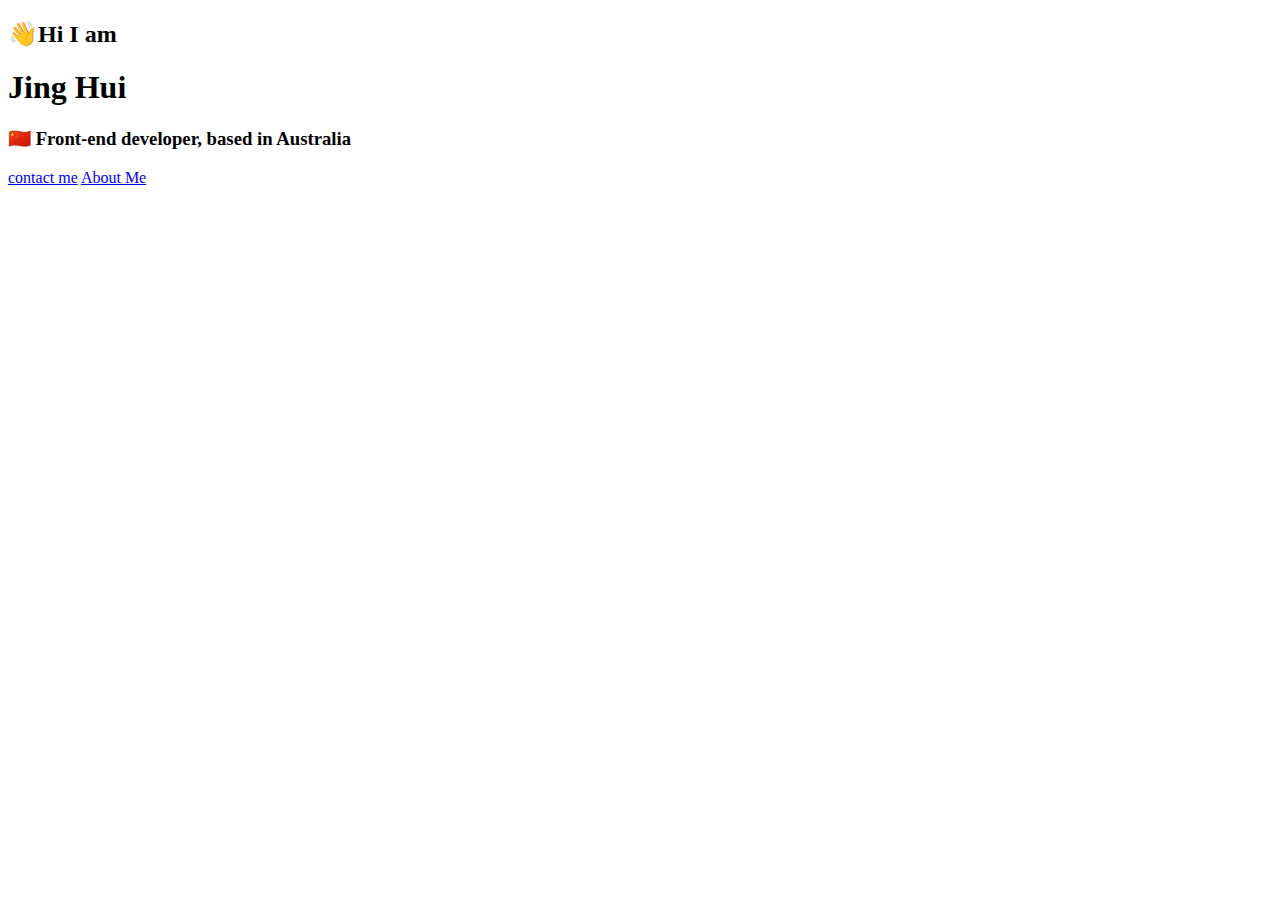
<file: index.html>
<!DOCTYPE html>
<html lang="en">
  <head>
    <meta charset="UTF-8" />
    <meta name="viewport" content="width=device-width, initial-scale=1.0" />
    <meta http-equiv="X-UA-Compatible" content="ie=edge" />
    <title>Jing Website</title>
    <link rel="stylessheet" href="style.css"  />

  </head>
  <body>
    <h2>👋Hi I am </h2>
    <h1> Jing Hui</h1>
    <h3>🇨🇳 Front-end developer, based in Australia</h3>
    <div class="navigation-links">
      <a href="about.html#contact" class="contact-link">contact me</a>
      <a href="about.html" class="about-link"> About Me </a>
   </div>
  </body>
</html>
</file>
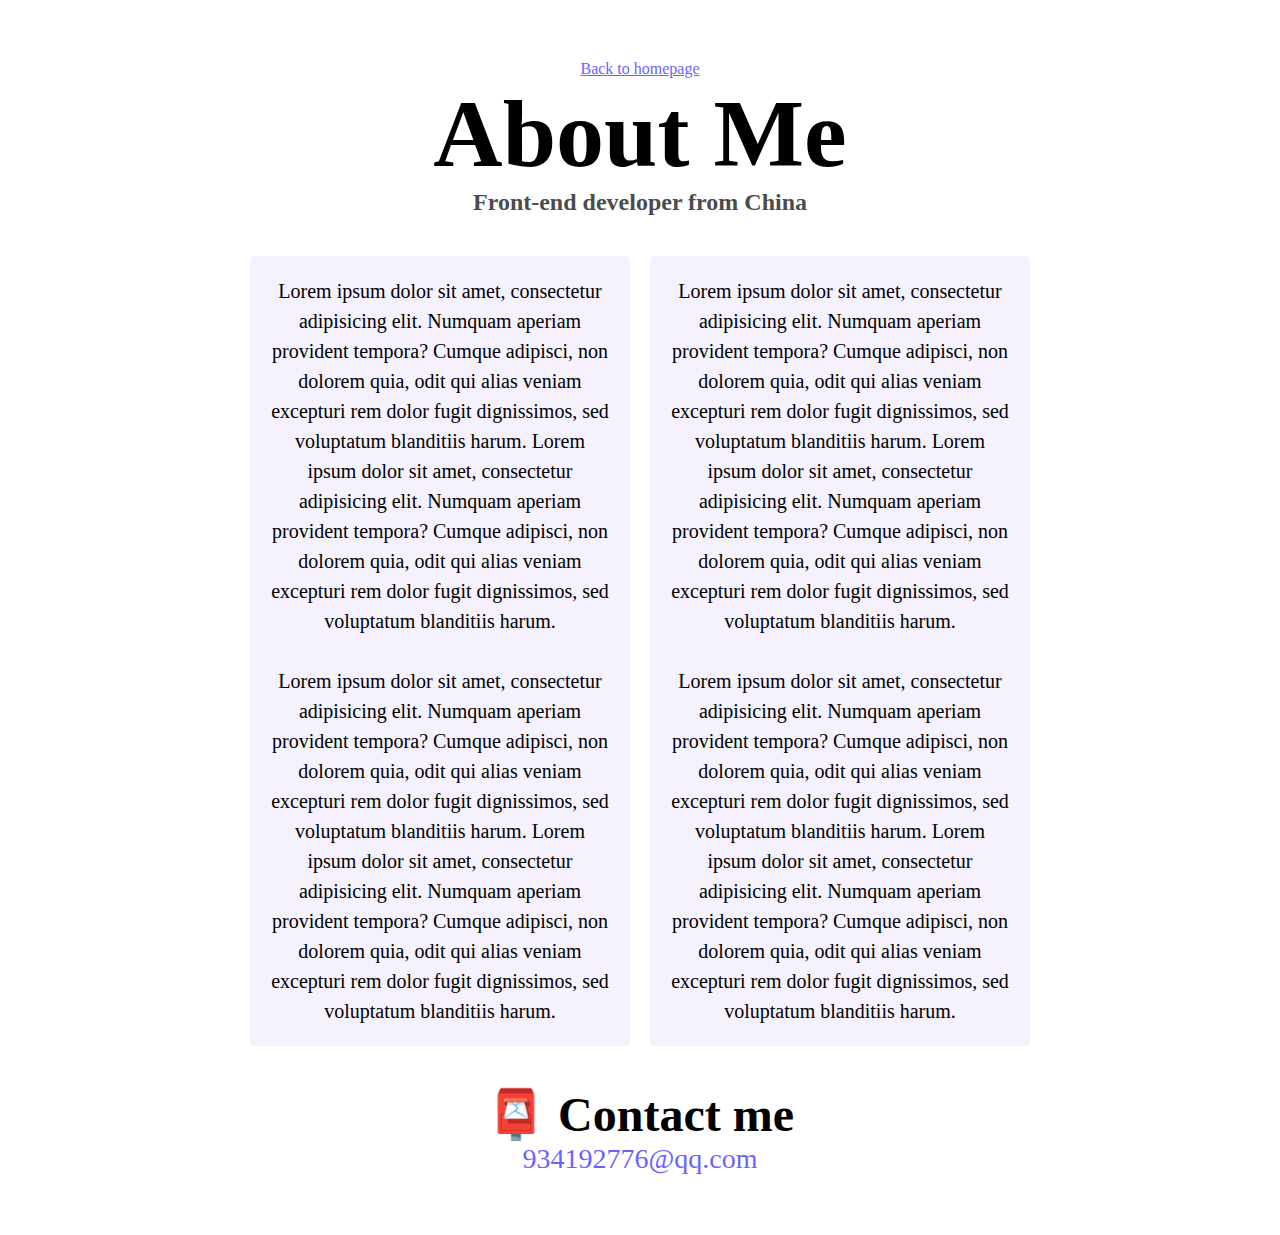
<file: about.html>
<!DOCTYPE html>
<html lang="en">
<head>
    <meta charset="UTF-8">
    <meta name="viewport" content="width=device-width, initial-scale=1.0">
    <link rel="stylesheet" href="style.css" />
    <title>Jing Hui</title>

</head>
<body>
    <a href="index.html" class="homepage-link">Back to homepage</a>
    <h1>About Me</h1>
    <h3>Front-end developer from China</h3>
    <div class="about-paragraphs">
    <p>
      Lorem ipsum dolor sit amet, consectetur adipisicing elit. Numquam aperiam provident tempora? Cumque adipisci, non dolorem quia, odit qui alias veniam excepturi rem dolor fugit dignissimos, sed voluptatum blanditiis harum. Lorem ipsum dolor sit amet, consectetur adipisicing elit. Numquam aperiam provident tempora? Cumque adipisci, non dolorem quia, odit qui alias veniam excepturi rem dolor fugit dignissimos, sed voluptatum blanditiis harum.
    <br />
    <br />
      Lorem ipsum dolor sit amet, consectetur adipisicing elit. Numquam aperiam provident tempora? Cumque adipisci, non dolorem quia, odit qui alias veniam excepturi rem dolor fugit dignissimos, sed voluptatum blanditiis harum. Lorem ipsum dolor sit amet, consectetur adipisicing elit. Numquam aperiam provident tempora? Cumque adipisci, non dolorem quia, odit qui alias veniam excepturi rem dolor fugit dignissimos, sed voluptatum blanditiis harum.
    </p>

    <p>
      Lorem ipsum dolor sit amet, consectetur adipisicing elit. Numquam aperiam provident tempora? Cumque adipisci, non dolorem quia, odit qui alias veniam excepturi rem dolor fugit dignissimos, sed voluptatum blanditiis harum. Lorem ipsum dolor sit amet, consectetur adipisicing elit. Numquam aperiam provident tempora? Cumque adipisci, non dolorem quia, odit qui alias veniam excepturi rem dolor fugit dignissimos, sed voluptatum blanditiis harum.
    <br />
    <br />
      Lorem ipsum dolor sit amet, consectetur adipisicing elit. Numquam aperiam provident tempora? Cumque adipisci, non dolorem quia, odit qui alias veniam excepturi rem dolor fugit dignissimos, sed voluptatum blanditiis harum. Lorem ipsum dolor sit amet, consectetur adipisicing elit. Numquam aperiam provident tempora? Cumque adipisci, non dolorem quia, odit qui alias veniam excepturi rem dolor fugit dignissimos, sed voluptatum blanditiis harum.
    </p>
    </div>
    <div id="contact">
      <h2>📮 Contact me</h2>
      <a href="mailto:934192776@qq.com" class="email-link">934192776@qq.com
      </a>
    </div>
  </body>
</html>
</file>
<file: style.css>
:root {
    --primary-color: #6c63ff;
    --secondary-color: #f5f2fe;
    --box-shadow: 0 5px 10px rgba(0,0,0,0.3);
}
body {
    margin: 60px auto;
    max-width:800px;
}
h1,
h2,
h3 {
    text-align:center;
    margin:0;
}
h1 {
    font-size: 96px;
}
h2 {
    font-size: 48px;
}
h3 {
  font-size: 24px;
  opacity:0.7;
}

p {
    background: var(--secondary-color);
    padding: 20px;
    border-radius: 5px;
    font-size:20px;
    line-height:1.5;
    text-align:center;
}

.navigation-links {
  display:flex;
  justify-content:center;
  margin-top: 40px;
}
.navigation-links a {
  margin: 20px;
  border-radius:5px;
  padding:20px 15px;
  text-decoration: none;
  text-transform:capitalize;
}
.contact-link {
  background:var(--primary-color);
  color:white;
  box-shadow: 0 5px 10px rgba(0,0,0,0.5);
}
.about-link {
  border:1px solid var(--primary-color);
  color:var(--primary-color);
}

.homepage-link {
    color: var(--primary-color);
    text-align:center;
    display:block;
}

.about-paragraphs{
  display: flex;
  margin: 30px 0;
}
.about-paragraphs p {
  margin:10px;
}
.email-link {
    display: flex;
    justify-content: center;
    color: var(--primary-color);
    font-size: 28px;
    text-decoration: none;
}

.email-link:hover {
  text-decoration: underline;
}
</file>
